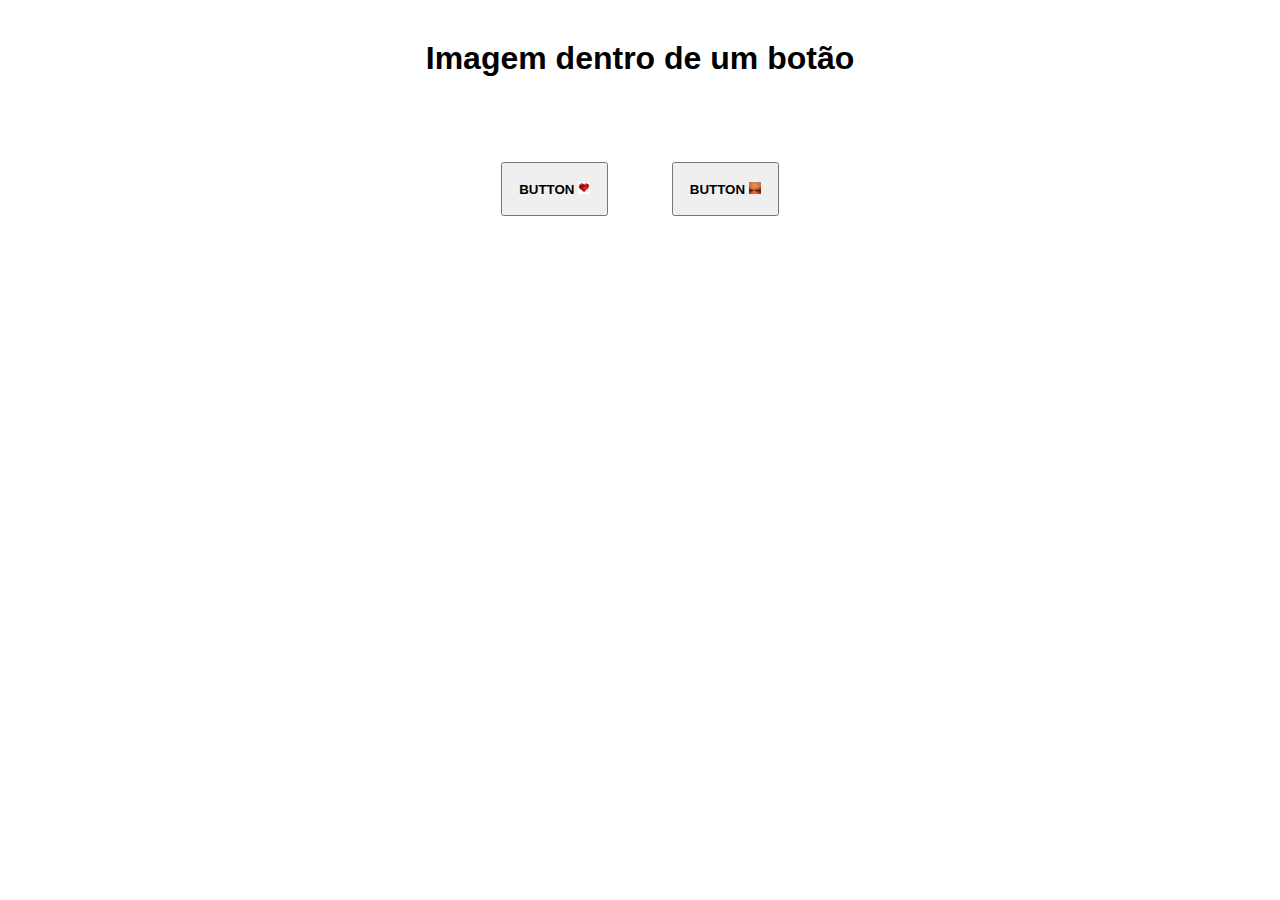
<file: button/index.html>
<html lang="en">
<head>
    <meta charset="UTF-8">
    <meta http-equiv="X-UA-Compatible" content="IE=edge">
    <meta name="viewport" content="width=device-width, initial-scale=1.0">
    <title>BUTTONS</title>
    <link rel="stylesheet" href="style.css">
</head>
<body>
    <h1>Imagem dentro de um botão</h1>
    <div class="container">
        <button class="btn-1">BUTTON <img src="./img/heart.jpg" alt="heart"></button>
        <button class="btn-2">BUTTON <img src="./img/back.jpeg" alt="back"></button>    
    </div>
</body>
</html>
</file>
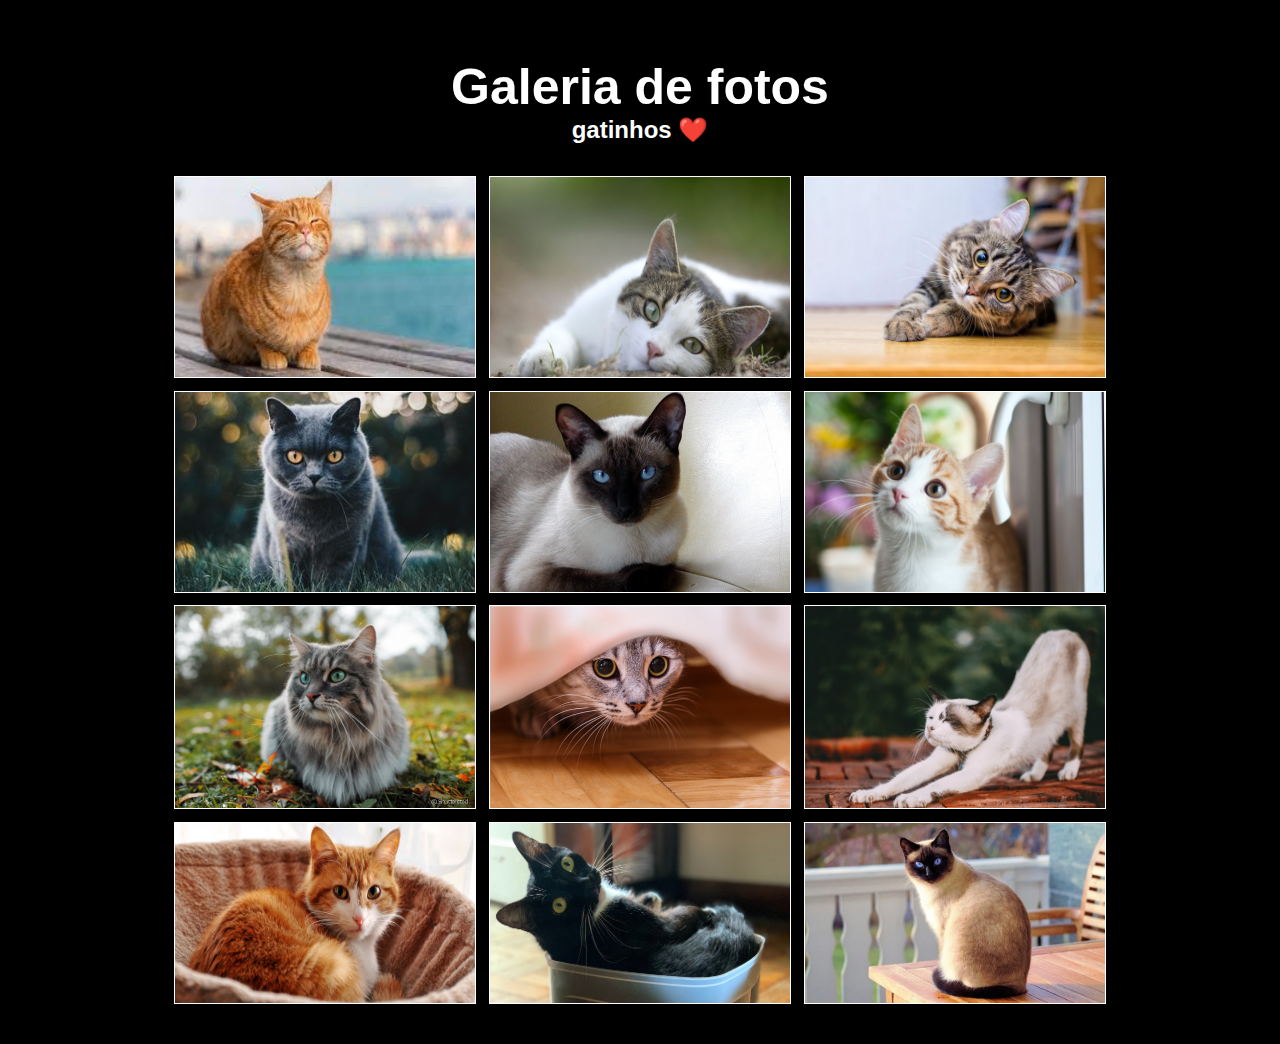
<file: galery/index.html>
<html lang="en">
<head>
    <meta charset="UTF-8">
    <meta http-equiv="X-UA-Compatible" content="IE=edge">
    <meta name="viewport" content="width=device-width, initial-scale=1.0">
    <title>Document</title>
    <link rel="stylesheet" href="style.css">
</head>
<body>
    <h1>Galeria de fotos</h1>
    <h2>gatinhos ❤️</h2>
    <div class="container">
        <img src="img/foto (1).jpeg" alt="foto1">
        <img src="img/foto (2).jpeg" alt="foto2">
        <img src="img/foto (3).jpeg" alt="foto3">
        <img src="img/foto (4).jpeg" alt="foto4">  
        <img src="img/foto (5).jpeg" alt="foto5">
        <img src="img/foto (6).jpeg" alt="foto6">
        <img src="img/foto (7).jpeg" alt="foto7">
        <img src="img/foto (8).jpeg" alt="foto8">  
        <img src="img/foto (9).jpeg" alt="foto9">
        <img src="img/foto (10).jpeg" alt="foto10">
        <img src="img/foto (11).jpeg" alt="foto11"> 
        <img src="img/foto (12).jpeg" alt="foto12">            
    </div>
</body>
</html>
</file>
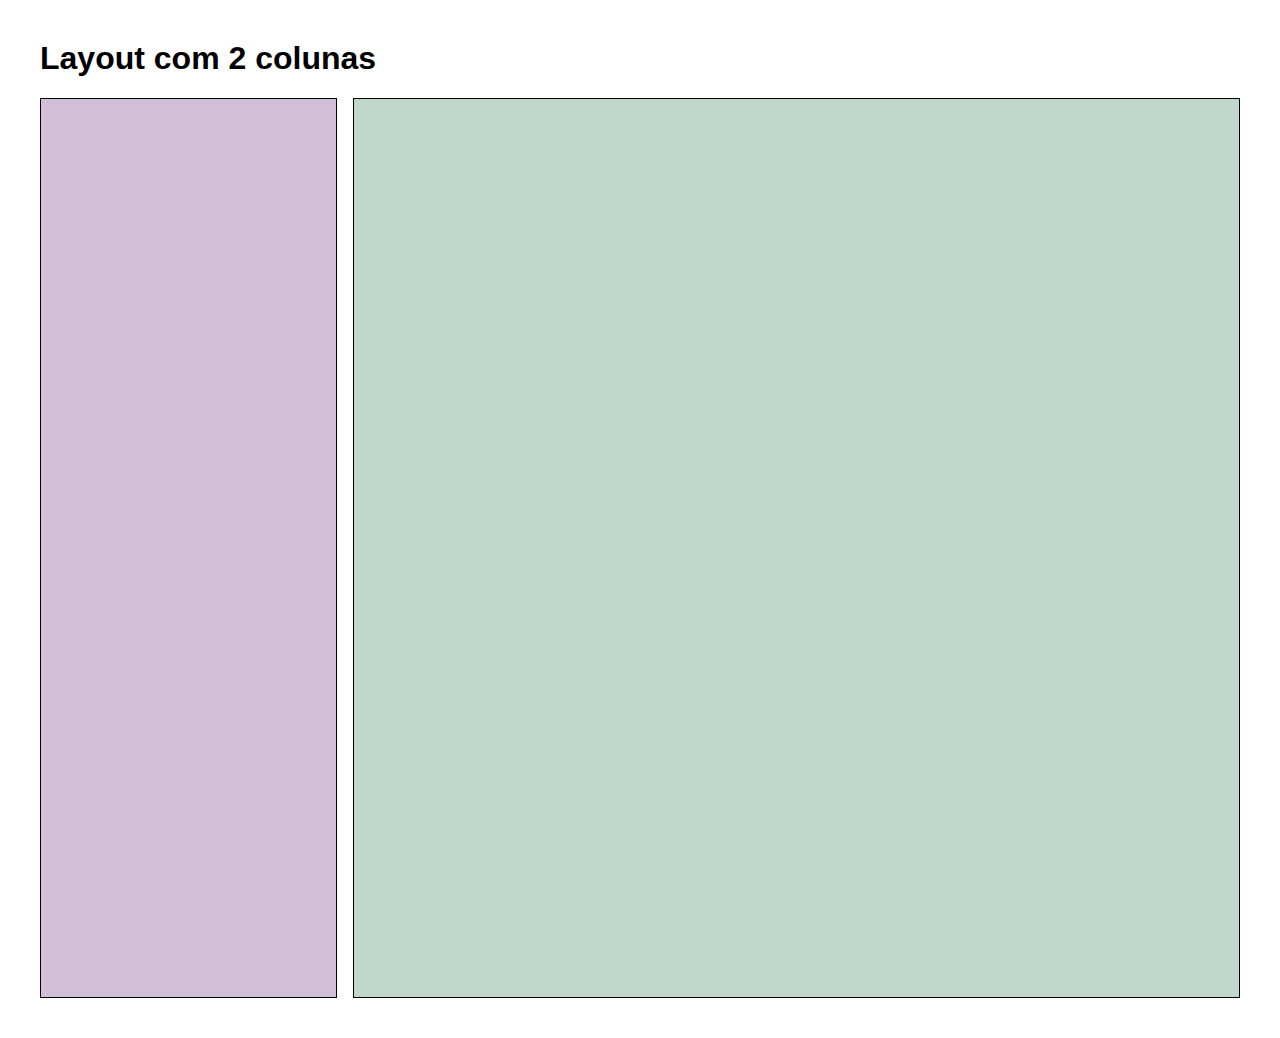
<file: layout-2-columns/index.html>
<html lang="en">
<head>
    <meta charset="UTF-8">
    <meta http-equiv="X-UA-Compatible" content="IE=edge">
    <meta name="viewport" content="width=device-width, initial-scale=1.0">
    <title>Layout com 2 colunas</title>
    <link rel="stylesheet" href="style.css">
</head>
<body>
    <h1>Layout com 2 colunas</h1>
    <div class="columns">
        <section class="one"></section>
        <section class="two"></section>
    </div>
</body>
</html>
</file>
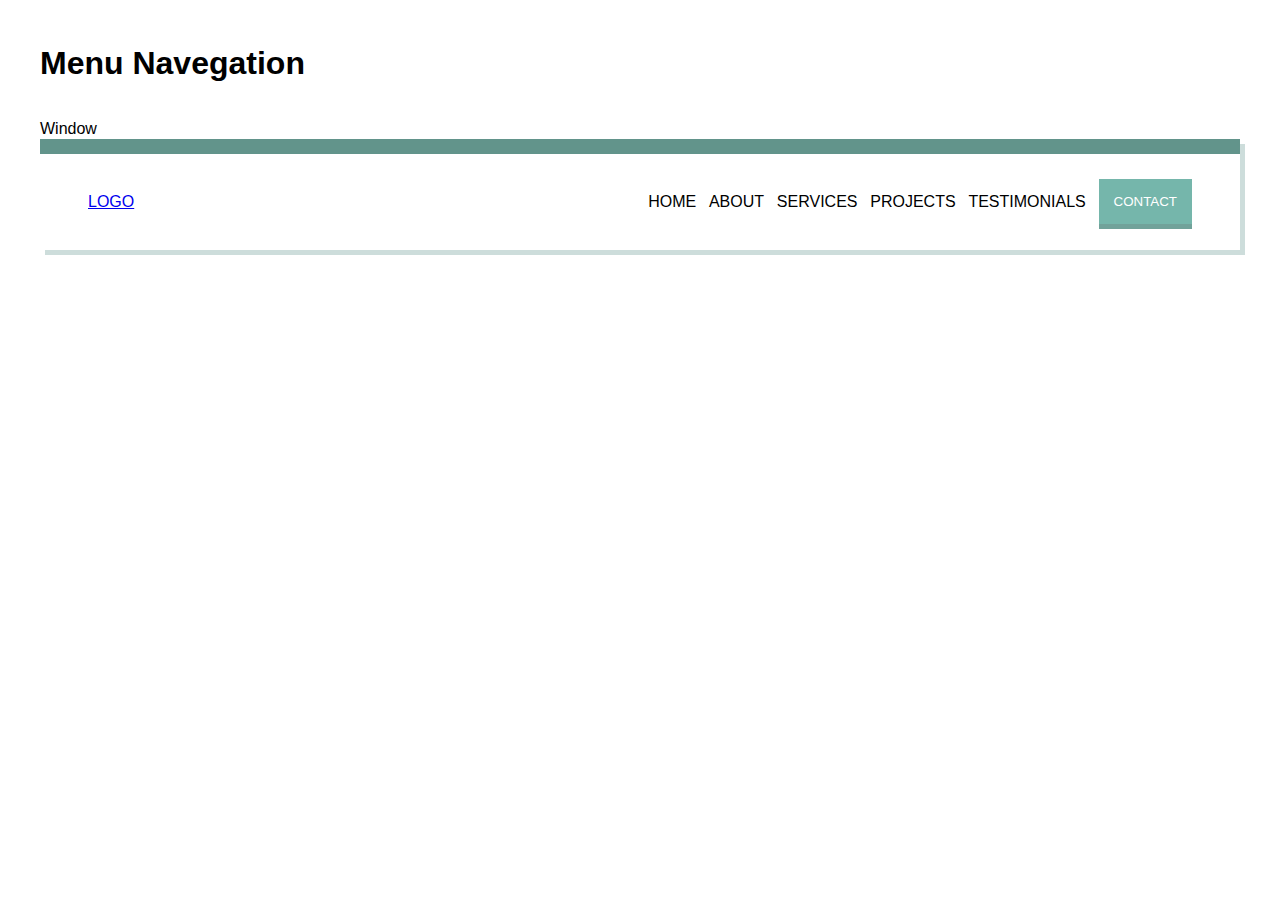
<file: menu-navegation/index.html>
<html lang="en">
<head>
    <meta charset="UTF-8">
    <meta http-equiv="X-UA-Compatible" content="IE=edge">
    <meta name="viewport" content="width=device-width, initial-scale=1.0">
    <title>Menu Navegation</title>
    <link rel="stylesheet" href="style.css">
</head>
<body>
    <header>
            <h1>Menu Navegation</h1>
            <p>Window</p>
            <nav class="menu">
                <a href="#">LOGO</a>
                <section>HOME</section>
                <section>ABOUT</section>
                <section>SERVICES</section>
                <section>PROJECTS</section>
                <section>TESTIMONIALS</section>
                <button class='btn'>CONTACT</button>
            </nav>
    </header>
</body>
</html>
</file>
<file: button/style.css>
body{
    font-family: Verdana, Geneva, Tahoma, sans-serif;
    padding: 2em;
}

h1{
    text-align: center;
    padding-bottom: 2em;
}

.container{
    display: flex;
    gap: 4rem;
    justify-content: center;
}

button{
    font-weight: bold;
    align-items: center;
    width: 8em;
    height: 4em;
}

img{
    width: 12px;
    height: 12px;
}
</file>
<file: galery/style.css>
body{
    background: black;
}

h1{
    padding-top: 1em;
    font-size: 50px; 
}

h1, h2, footer{
    font-family: 'Lucida Sans', 'Lucida Sans Regular', 'Lucida Grande', 'Lucida Sans Unicode', Geneva, Verdana, sans-serif;
    color: #fff;
    text-align:center;
    margin: 0px;
}

.container{
    display: flex;
    gap: 0.8rem;
    height: 80%vh;
    justify-content: center;
    padding: 2em;
    flex-wrap: wrap;
}

img {
    border: 1px solid #fff;; 
    width: 10em;
    height: auto;
    flex-basis: 25%;
}
</file>
<file: layout-2-columns/style.css>
body{
    font-family: Verdana, Geneva, Tahoma, sans-serif;
    padding: 2em;
}

.columns{
    display: flex;
    height:100vh;
    gap: 1rem;
}

.one{
    border:1px solid black;
    background-color: rgba(142, 100, 158, 0.411);
    flex-grow: 0.25;
}

.two{
    border:1px solid black;
    background-color: rgba(100, 158, 134, 0.411);
    flex-grow: 0.75;
}
</file>
<file: menu-navegation/style.css>
header{
    display: flex;
    flex-direction: column;
    font-family: Verdana, Geneva, Tahoma, sans-serif;
    padding: 1em 2em;
}

.menu{
    display: flex;
    gap: 0.8rem;
    border-top: 15px solid rgba(48, 114, 103, 0.76);
    padding: 0 3em;
    box-shadow: 5px 5px rgba(48, 114, 103, 0.24);
    align-items: center;
    height: 6em;

}

.menu a {
    flex-grow: 2;
}

.btn{
    border: none;
    padding: 15px;
    cursor: pointer;
    background-color: rgba(18, 129, 111, 0.582);
    color: #fff; 
    box-shadow: 0 5px 0 rgba(11, 95, 81, 0.582);
}
    
.btn:hover{
    background-color: rgba(11, 95, 81, 0.582);
    box-shadow: 0 5px 0 rgba(9, 73, 62, 0.582);
}

.btn:active{
    box-shadow: nome;
    position: relative;
    top: 3px
}

p{
    margin-bottom: 1px;
}
</file>
